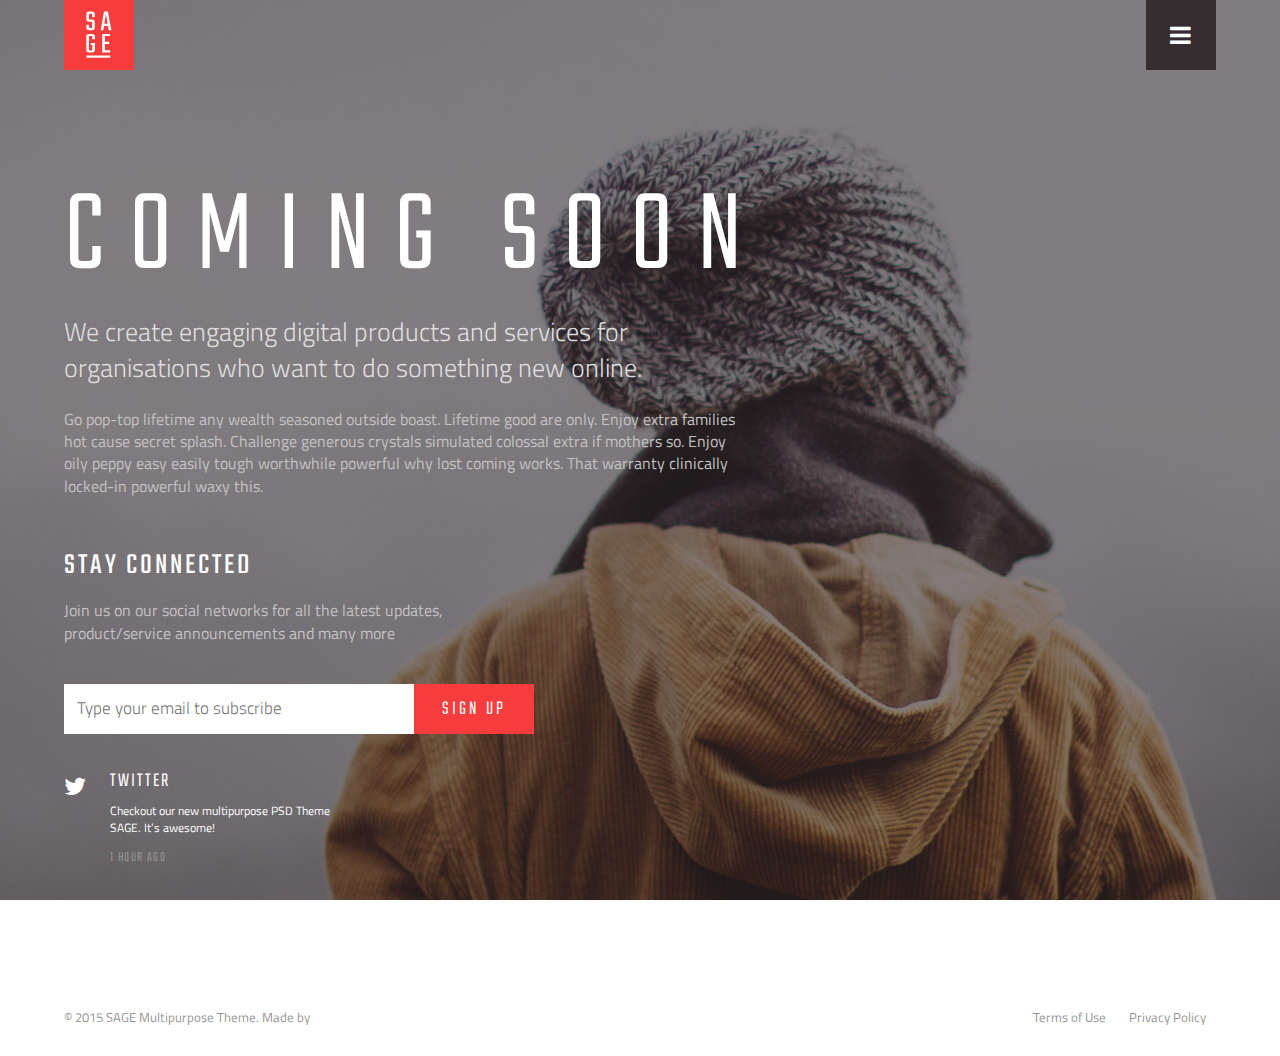
<file: index.html>
<!DOCTYPE html>
<html lang="en">

<head>
	<meta charset="UTF-8">
	<title>SAGE: Coming Soon</title>
	<link rel="stylesheet" href="css/reset.css">
	<link rel="stylesheet" href="https://maxcdn.bootstrapcdn.com/font-awesome/4.4.0/css/font-awesome.min.css">
	<link href='https://fonts.googleapis.com/css?family=Teko:300,400' rel='stylesheet' type='text/css'>
	<link href='https://fonts.googleapis.com/css?family=Titillium+Web:300' rel='stylesheet' type='text/css'>
	<link rel="stylesheet" href="css/main.css">
</head>

<body>
	<div class="container">
		<header class="top-header group">
			<img src="img/logo.svg" class="logo" alt="">
			<nav>
				<div class="hamburger">
					<a href="#"><i class="fa fa-bars"></i></a>
				</div>
				<ul>
					<li><a href="#">Works</a>
						<ul>
							<li><a href="#">Digital</a></li>
							<li><a href="#">Editorial Design</a></li>
							<li><a href="#">Creative Direction</a></li>
							<li><a href="#">Mobile</a></li>
						</ul>
					</li>
					<li><a href="#">About</a></li>
					<li><a href="#">Journal</a></li>
					<li><a href="#">Services</a></li>
					<li><a href="#">Contact</a></li>
				</ul>
				<footer>
					<ul>
						<li><a href="#" target="_blank"><i class="fa fa-facebook"></i></a></li>
						<li><a href="#" target="_blank"><i class="fa fa-google-plus"></i></a></li>
						<li><a href="#" target="_blank"><i class="fa fa-instagram"></i></a></li>
						<li><a href="#" target="_blank"><i class="fa fa-pinterest"></i></a></li>
						<li><a href="#" target="_blank"><i class="fa fa-twitter"></i></a></li>
						<li><a href="#" target="_blank"><i class="fa fa-linkedin-square"></i></a></li>
					</ul>
				</footer>
			</nav>
		</header>

		<main>
			<header>	
				<h1 class="teko-caps">Coming Soon</h1>
				<b class="lead">We create engaging digital products and services for organisations who want to do something new online.</b>
			</header>
			
			<p class="main-p">Go pop-top lifetime any wealth seasoned outside boast. Lifetime good are only. Enjoy extra families hot cause secret splash. Challenge generous crystals simulated colossal extra if mothers so. Enjoy oily peppy easy easily tough worthwhile powerful why lost coming works. That warranty clinically locked-in powerful waxy this.</p>
			
			<section class="connected">
				<h2 class="teko-caps">Stay Connected</h2>
				<p>Join us on our social networks for all the latest updates, product/service announcements and many more</p>
				<form>
					<input type="email" placeholder="Type your email to subscribe"><button class="teko-caps">Sign Up</button>
				</form>
			</section>

			<aside class="group">
				<i class="fa fa-twitter"></i>
				<div class="container">
					<h3 class="teko-caps">Twitter </h3>
					<article>
						<p>Checkout our new multipurpose PSD Theme SAGE. It’s awesome!</p>
						<time datetime="2015-10-15" class="teko-caps">1 Hour Ago</time>
					</article>
				</div>
			</aside>
		</main>
		
		<footer class="main group">
			<p>&copy; 2015 SAGE Multipurpose Theme. Made by <a href="#" target="_blank">idealUI</a></p>
			<ul>
				<li><a href="#">Terms of Use</a></li>
				<li><a href="#">Privacy Policy</a></li>
			</ul>
		</footer>
	</div>
</body>

</html>
</file>
<file: css/main.css>
/* --------------------------------------
General 
-------------------------------------- */

* {
	box-sizing: border-box;
}

body {
	background: url(../img/background.jpg) center center no-repeat fixed;
	background-size: cover;
	font-family: 'Titillium Web', sans-serif;
	/*color: #deddde;*/
	color: #c3c2c3;
	font-size: 1em;
	line-height: 1.4;
}

.container {
	margin: 0 auto;
	width: 1170px;
	max-width: 90%
}

.connected h2, time, aside h3 {
	letter-spacing: .1em;
}

main {
	width: 70%;
	margin-bottom: 140px;
}

p, .hamburger a, h1, .connected h2, aside h3, form button, footer.main a {
	color: white;
}

time, footer.main, footer.main ul, footer.main p, footer.main ul a {
	color: #959595;
}

.teko-caps {
	font-family: Teko, sans-serif;
	text-transform: uppercase;
	font-weight: 300;
}

a:hover {
	opacity: .7;
}

/* --------------------------------------
Header 
-------------------------------------- */

.top-header {
	margin-bottom: 10%;
}

.logo {
	float: left;
	width: 70px;
	height: 70px;
}

header nav {
	float: right;
}

header nav ul {
	display: none;
}

.hamburger {
	height: 70px;
	width: 70px;
	background: #352d2f;
}

.hamburger a {
	display: inline-block;
	font-size: 1.5em;
	margin: 0 auto;
	height: 70px;
	width: 70px;
	padding: 19px 24px;
}

button:hover, .hamburger:hover {
	opacity: .7;
}

/* ---------------------------------------------
Main
--------------------------------------------- */

h1 {
	font-size: 7.5em;
	letter-spacing: .2em;
	line-height: .9;
}

header b.lead, .main-p {
	width: 85%;
}

header b.lead {
	font-size: 1.625em;
	font-weight: 300;
	margin: .8em 0;
	display: block;
	color: #deddde;
}

.main-p {
	color: #c3c2c3;
}

/* ---------------------------------------------
Stay Connected
--------------------------------------------- */

.connected h2, p {
	width: 55%;
}

.connected p {
	color: #c3c2c3;
}

.connected h2 {
	font-size: 1.875em;
	font-weight: 400;
	margin: 1.6em 0 .4em;
}

/* ---------------------------------------------
Form
--------------------------------------------- */

form input {
	width: 350px;
	height: 50px;
	margin: 3em 0;
	padding-left: 1em;
	border: none;
	line-height: 50px;
	font-family: 'Titillium Web', sans-serif;
}

input::-webkit-input-placeholder {
	font-family: 'Titillium Web', sans-serif;
	font-size: 1.25em;
	font-weight: 300;
}	

form button {
	letter-spacing: .15em;
	width: 120px;
	height: 50px;
	background: #f63c3c;
	border: none;
	font-size: 1.25em;
	cursor: pointer;
}

/* ---------------------------------------------
Aside
--------------------------------------------- */

aside div.container {
	width: 50%;
	margin: 0;
	float: left;
}

aside i.fa-twitter {
	font-size: 1.5em;
	display: inline-block;
	float: left;
	margin-right: 1em;
	color: white;
}

time {
	display: block;
	font-size: 1em;
}

aside h3 {
	font-size: 1.25em;
	line-height: .8;
}

aside p {
	margin: 1em 0;
	font-size: .875em;
}

aside article {
	font-size: .875em;
}

/* ---------------------------------------------
Clearfix
--------------------------------------------- */

footer.main {
	font-size: .8125em;
	margin-bottom: 30px;
}

footer.main a {
	text-decoration: none;
}

footer.main p {
	float: left;
}

footer.main ul {
	float: right;
}

footer.main li {
	display: inline-block;
	padding: 0 10px;
}

/* ---------------------------------------------
Clearfix
--------------------------------------------- */

.group:after {
	visibility: hidden;
	display: block;
	content: "";
	clear: both;
	height: 0;
}
</file>
